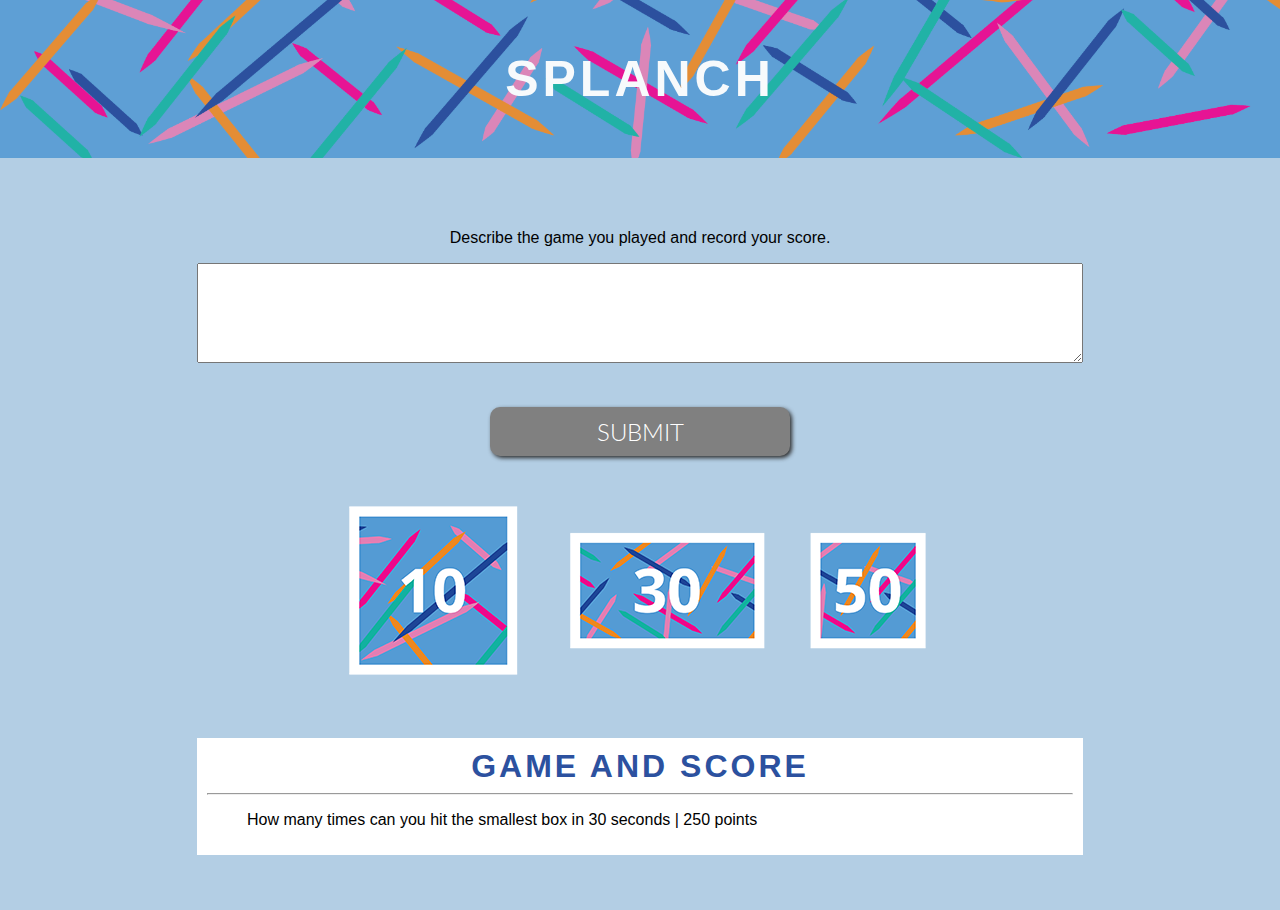
<file: index.html>
<!DOCTYPE html>
<!--[if lt IE 7]>	   <html class="no-js lt-ie9 lt-ie8 lt-ie7"> <![endif]-->
<!--[if IE 7]>		   <html class="no-js lt-ie9 lt-ie8"> <![endif]-->
<!--[if IE 8]>		   <html class="no-js lt-ie9"> <![endif]-->
<!--[if gt IE 8]><!--> <html class="no-js"> <!--<![endif]-->
<head>

	<meta charset="utf-8">
	<meta http-equiv="X-UA-Compatible" content="IE=edge">
	<title>Splanch</title>
	<meta name="description" content="">
	<meta http-equiv="content-type" content="text/html;charset=UTF-8">
	
	<meta name="google-site-verification" content="ztIBF4OPqPYoY8XZv3E9K5dgC1U0DHYz-5-cs9OUhzI" />
	<meta name="viewport" content="width=device-width, initial-scale=1">
	
	<link href='http://fonts.googleapis.com/css?family=Lora:400,700,400italic,700italic' rel='stylesheet' type='text/css'>

	<link href='http://fonts.googleapis.com/css?family=Lato:100,300,400,700,100italic,300italic,400italic' rel='stylesheet' type='text/css'>

	<!-- Enable responsive layouts; tell browsers not to shrink pages to fit small screens -->
	<meta name="viewport" content="width=device-width, initial-scale=1">

<script src="https://ajax.googleapis.com/ajax/libs/jquery/1.11.3/jquery.min.js"></script>
	

	<!-- Load styles -->
	<!-- for production, combine all of these stylesheets -->
	<link rel="stylesheet" href="css/style.css">

<script>function fullScreen() {
window.moveTo(0, 0);
window.resizeTo(screen.width, screen.height);
}
	</script>





<script>

$(function(){
	$('#getvalue').click(function(){
        // Get the text area value
        var textarea_value = $('#textarea').val();
        
        // Get a jQuery object of the template html
        var templateHolder = $($('#template3').html());
        
        // Put the text area text inside of the template's <p> tag 
        // Use .html() to overwrite the old content with the new 
        // content every time
        templateHolder.find('p').html(textarea_value);
        
        // Get a reference to the <ul> element
		var $btext = $('.popupbtext');
        
        $btext.append(templateHolder);
        
      	});	

	});

	</script>

</head>
<body id="home">



	<div class="header">

		<p>SPLANCH</p>

	</div>

	<!--<div class="score-number">

		<p>
			
		</p>

	</div>	

	<div class = "add-button">

		Reset
		</div>

	-->


	<div class="scoreboard">

	<p class="scoreboard-p">Describe the game you played and record your score.</p>	








<textarea id="textarea"></textarea>
<br/>
<button class="submit-button" id="getvalue"> submit</button>
 

	<div class="score-img">
		<img src="css/scores.png"/>
</div>
       

<div class="scoreboard-record">
	<h1> Game and Score</h1>
	<hr />
    <ul  class="popupbtext">
        <li>
            <p  class="info1">How many times can you hit the smallest box in 30 seconds | 250 points </p>
        </li>
    </ul>

    
<script id="template3" type="text/template">
     <li>
         <p  class="info1 show-textarea-value"></p>
     </li>
</script>


</div>



<body onload="fullScreen();">

</body>


</html>
</file>
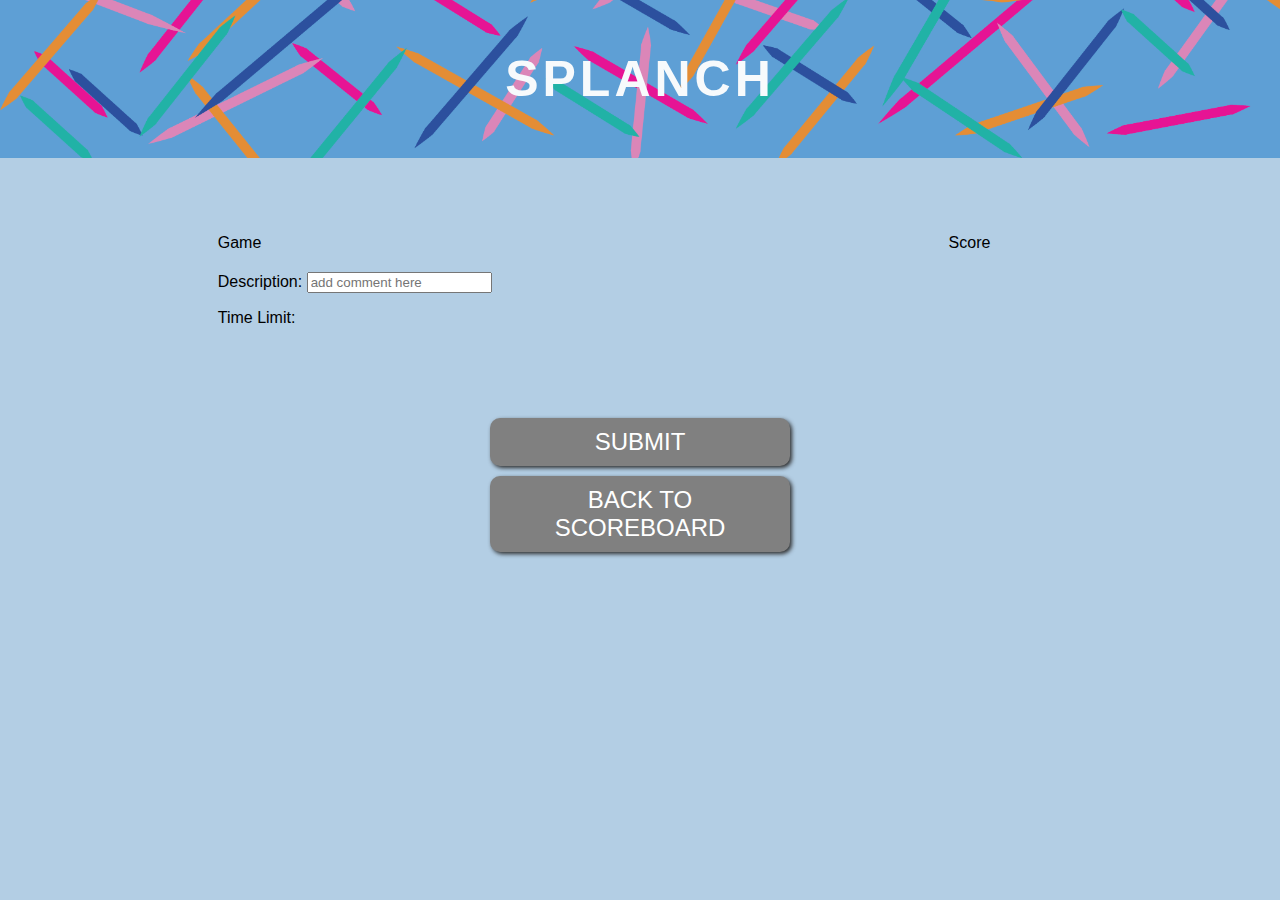
<file: new-game.html>
<!DOCTYPE html>
<!--[if lt IE 7]>	   <html class="no-js lt-ie9 lt-ie8 lt-ie7"> <![endif]-->
<!--[if IE 7]>		   <html class="no-js lt-ie9 lt-ie8"> <![endif]-->
<!--[if IE 8]>		   <html class="no-js lt-ie9"> <![endif]-->
<!--[if gt IE 8]><!--> <html class="no-js"> <!--<![endif]-->
<head>

	<meta charset="utf-8">
	<meta http-equiv="X-UA-Compatible" content="IE=edge">
	<title>Splanch</title>
	<meta name="description" content="">
	<meta http-equiv="content-type" content="text/html;charset=UTF-8">
	
	<meta name="google-site-verification" content="ztIBF4OPqPYoY8XZv3E9K5dgC1U0DHYz-5-cs9OUhzI" />
	<meta name="viewport" content="width=device-width, initial-scale=1">
	
	<link href='http://fonts.googleapis.com/css?family=Lora:400,700,400italic,700italic' rel='stylesheet' type='text/css'>

	<link href='http://fonts.googleapis.com/css?family=Lato:100,300,400,700,100italic,300italic,400italic' rel='stylesheet' type='text/css'>

	<!-- Enable responsive layouts; tell browsers not to shrink pages to fit small screens -->
	<meta name="viewport" content="width=device-width, initial-scale=1">

	

	<!-- Load styles -->
	<!-- for production, combine all of these stylesheets -->
	<link rel="stylesheet" href="css/style.css">

<script>function fullScreen() {
window.moveTo(0, 0);
window.resizeTo(screen.width, screen.height);
}
	</script>

</head>
<body id="home">



	<div class="header">

		<p>SPLANCH</p>

	</div>

	<div class="scoreboard">

		<table class="scoretable">

			<tr>
				<td class="game1">Game</td>
				<td class="score1">Score</td>
			</tr>


			<tr>
				<td class="game"><p>Description: <input type="text" id="comment-body" placeholder="add comment here" />    </p>
					<p> Time Limit:</p></td>
				<td class="score"> </td>
			</tr>

		</table>
	
	</div>

	<div class = "add-button">

		<a href="index.html">Submit</a>

		</div>

	<div class = "add-button">

		<a href="index.html">Back to scoreboard</a>
		
		</div>	







<body onload="fullScreen();">

</body>
</html>
</file>
<file: css/style.css>
* {
	box-sizing:border-box;
}

body {
	width: 100%;
	height: 100%;
	font-family:'Open Sans', Futura, sans-serif;
}

p {
	font-family:'Open Sans', Futura, sans-serif;}



#home {
	background-color: rgb(179, 206, 228);
	width: 100%;
	min-height: 100%;
	 background-attachment: fixed;
	 margin: 0;

}	 



.header {
	
	text-align: center;
	width: 100%;
	padding: 0;
	margin: 0;
	  background-color: #73859C;
    background-image: url("background-01.png");
    -webkit-background-size: cover;
    -moz-background-size: cover;
    -o-background-size: cover;
    background-size: cover;
    opacity: .9;
    background-position: center bottom;
}

h1 {
	margin: 0;
	text-transform: uppercase;
	color: #2C519F;
	text-align: center;
	font-weight: 600;
	letter-spacing: 3px;

}

.header p{
	margin-top: 0;
	padding: 1em;
	font-size: 50px;
	color: white;
	letter-spacing: 4px;
	font-weight: 600;
}

.score-number {
	font-size: 3em;
	text-align: center;

}
.score-img {

	text-align: center;
	display: block;
	margin: 0 auto;
}
#textarea {
	width: 100%;
	height: 100px;
}

.form-input {
	display: block;
	width: 50%;
	float: left;
	text-transform: uppercase;
	font-size: 20px;
	text-align: center;

}

.submit-button{
	display: block;
	width: 300px;
    font-family:'Lato', Futura, sans-serif;
    font-weight: 300;
	border-radius: 10px;
	background-color: gray;
	color: white;
	text-transform: uppercase;
	margin: 40px auto;
	text-align: center;
	padding: 10px;
	box-shadow: 2px 2px 4px #2D2D2D;
	border: none;
	font-size: 1.5em;
}
.scoreboard {
	width: 70%;
	
	margin: 50px auto;
	padding: 5px;
	
}

.scoreboard-p {
	text-align: center;
}

.scoretable {
	margin: 0 auto;
	width: 100%;
	padding: 2%;
	
}


.scoreboard-record {

	background-color: white;
	padding: 10px;
	margin-top: 50px;
}

.popupbtext {
	list-style: none;
}

.add-button {
	width: 300px;
	border-radius: 10px;
	background-color: gray;
	color: white;
	text-transform: uppercase;
	margin: 10px auto;
	text-align: center;
	padding: 10px;
	box-shadow: 2px 2px 4px #2D2D2D;
}

.add-button a{
	
	
	font-size: 1.5em;
	font-weight: 300;
	text-decoration: none;
	color: white;


}
</file>
